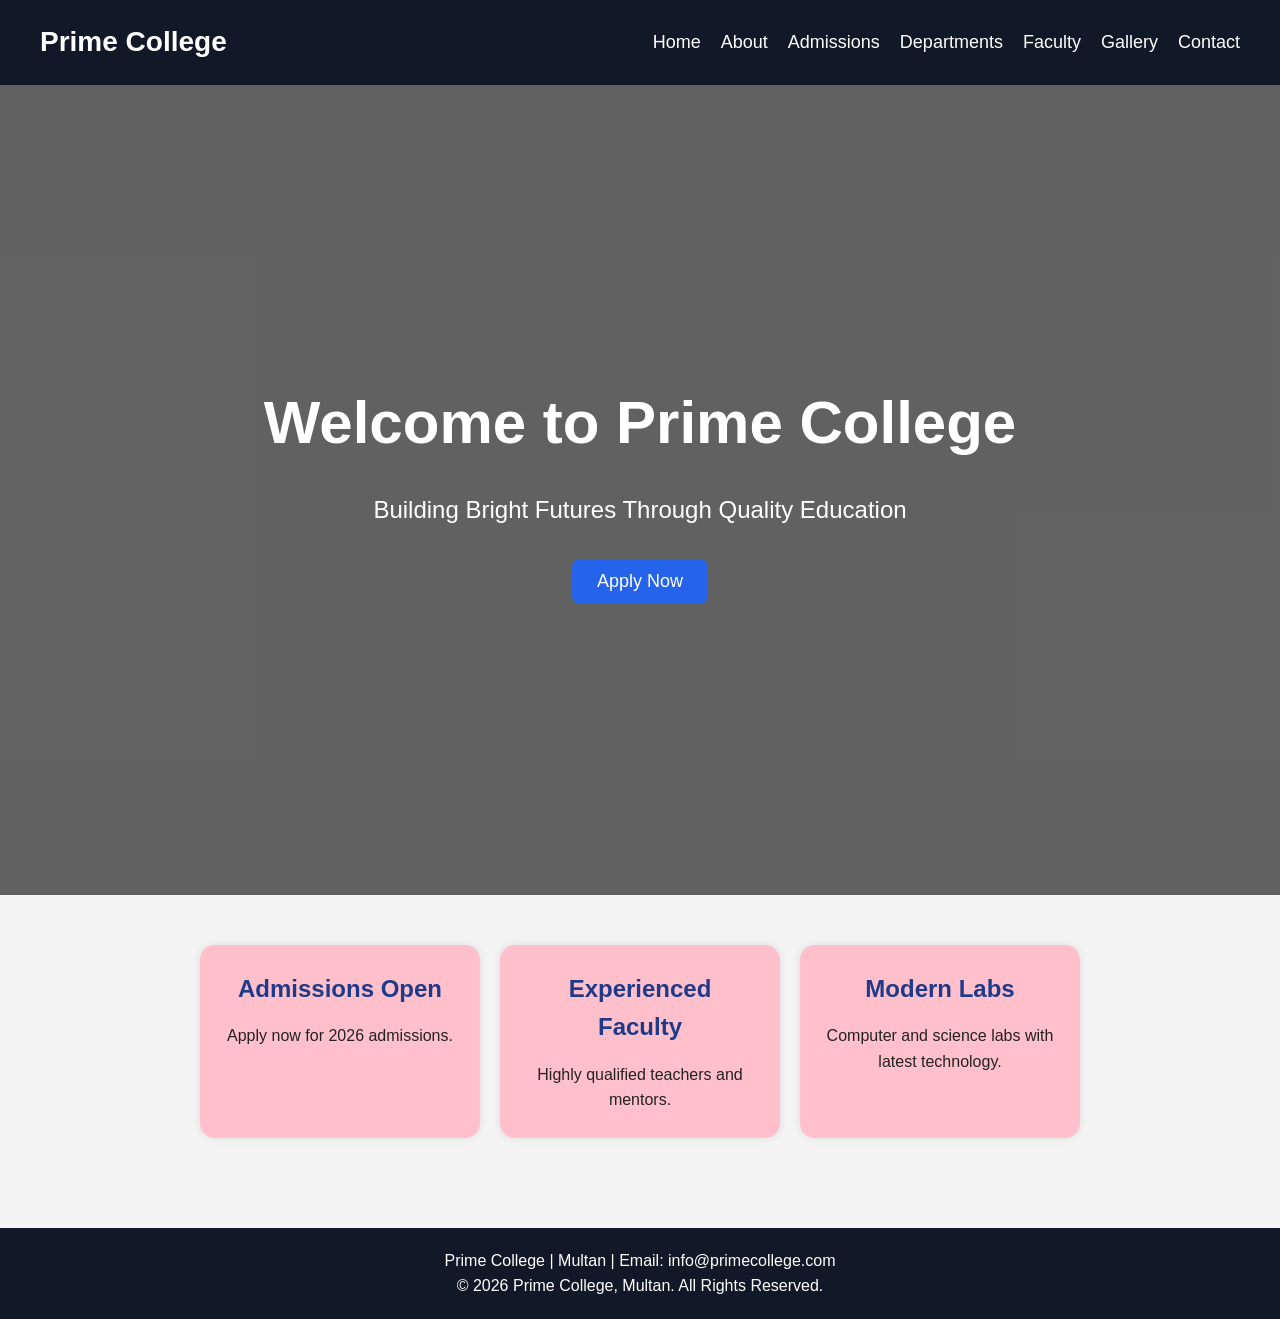
<file: index.html>
<!DOCTYPE html>
<html>
<head>
    <title>Prime College</title>
    <link rel="stylesheet" href="style.css">
</head>
<body>

    <header>
        <nav>
            <div class="logo">Prime College</div>

            <ul>
                <li><a href="index.html">Home</a></li>
                <li><a href="about.html">About</a></li>
                <li><a href="admissions.html">Admissions</a></li>
                <li><a href="departments.html">Departments</a></li>
                <li><a href="faculty.html">Faculty</a></li>
                <li><a href="gallery.html">Gallery</a></li>
                <li><a href="contact.html">Contact</a></li>
            </ul>
        </nav>
    </header>

    <section class="hero">
        <div class="overlay">
            <h1>Welcome to Prime College</h1>
            <p>Building Bright Futures Through Quality Education</p>

            <button onclick="showMessage()">
                Apply Now
            </button>
        </div>
    </section>

    <section class="cards">

        <div class="card">
            <h2>Admissions Open</h2>
            <p>Apply now for 2026 admissions.</p>
        </div>

        <div class="card">
            <h2>Experienced Faculty</h2>
            <p>Highly qualified teachers and mentors.</p>
        </div>

        <div class="card">
            <h2>Modern Labs</h2>
            <p>Computer and science labs with latest technology.</p>
        </div>

    </section>

    <footer>
        <p>
            Prime College | Multan | Email: info@primecollege.com</p>
    <p>
        © 2026 Prime College, Multan. All Rights Reserved.
    </p>
    </footer>

    <script src="script.js"></script>

</body>
</html>
</file>
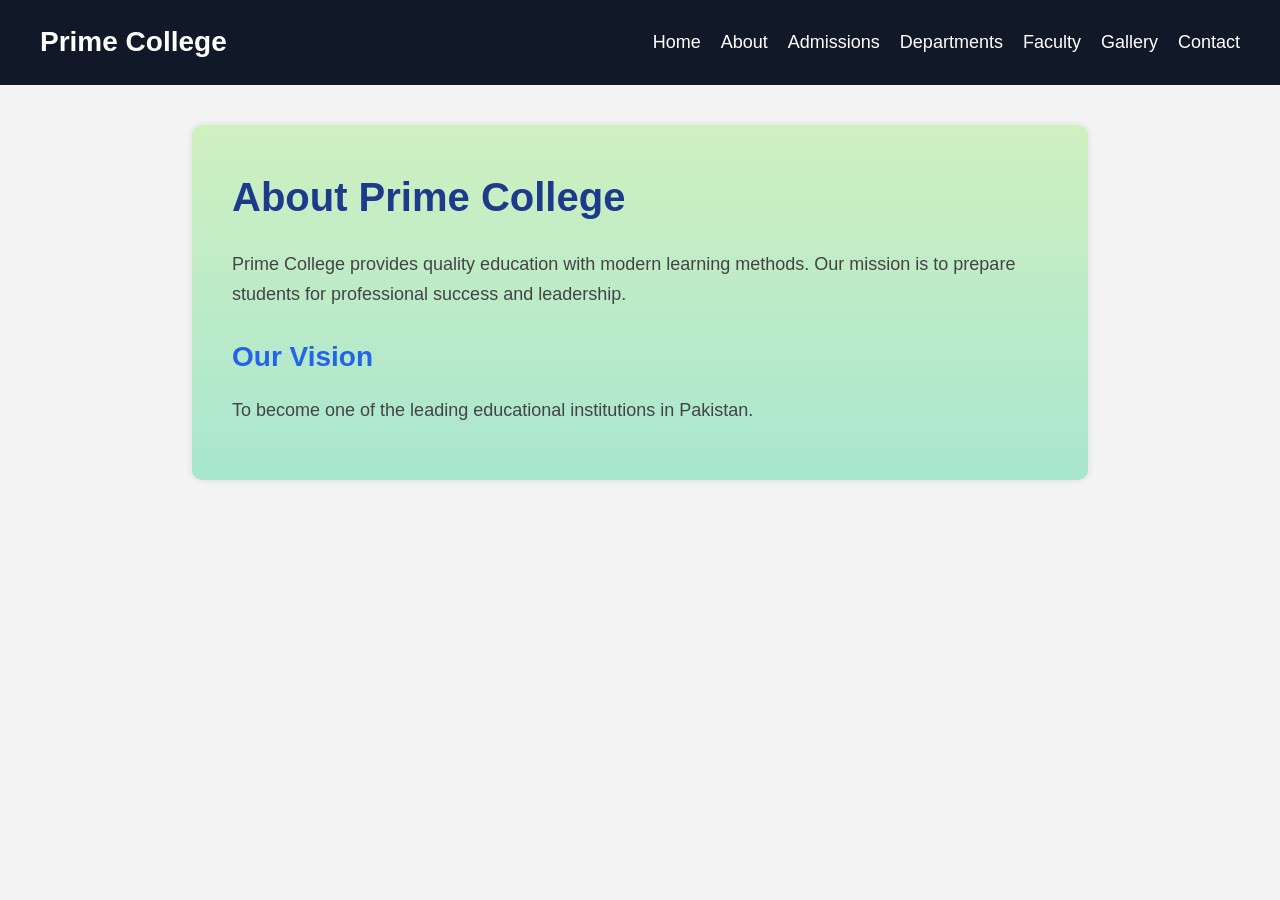
<file: about.html>
<!DOCTYPE html>
<html>
<head>
    <title>About Us</title>
    <link rel="stylesheet" href="style.css">
</head>
<body>

<nav>
    <div class="logo">Prime College</div>

    <ul>
        <li><a href="index.html">Home</a></li>
        <li><a href="about.html">About</a></li>
        <li><a href="admissions.html">Admissions</a></li>
        <li><a href="departments.html">Departments</a></li>
        <li><a href="faculty.html">Faculty</a></li>
        <li><a href="gallery.html">Gallery</a></li>
        <li><a href="contact.html">Contact</a></li>
    </ul>
</nav>

<section class="page-section">

    <h1>About Prime College</h1>

    <p>
        Prime College provides quality education with modern learning methods.
        Our mission is to prepare students for professional success and leadership.
    </p>

    <h2>Our Vision</h2>

    <p>
        To become one of the leading educational institutions in Pakistan.
    </p>

</section>

</body>
</html>
</file>
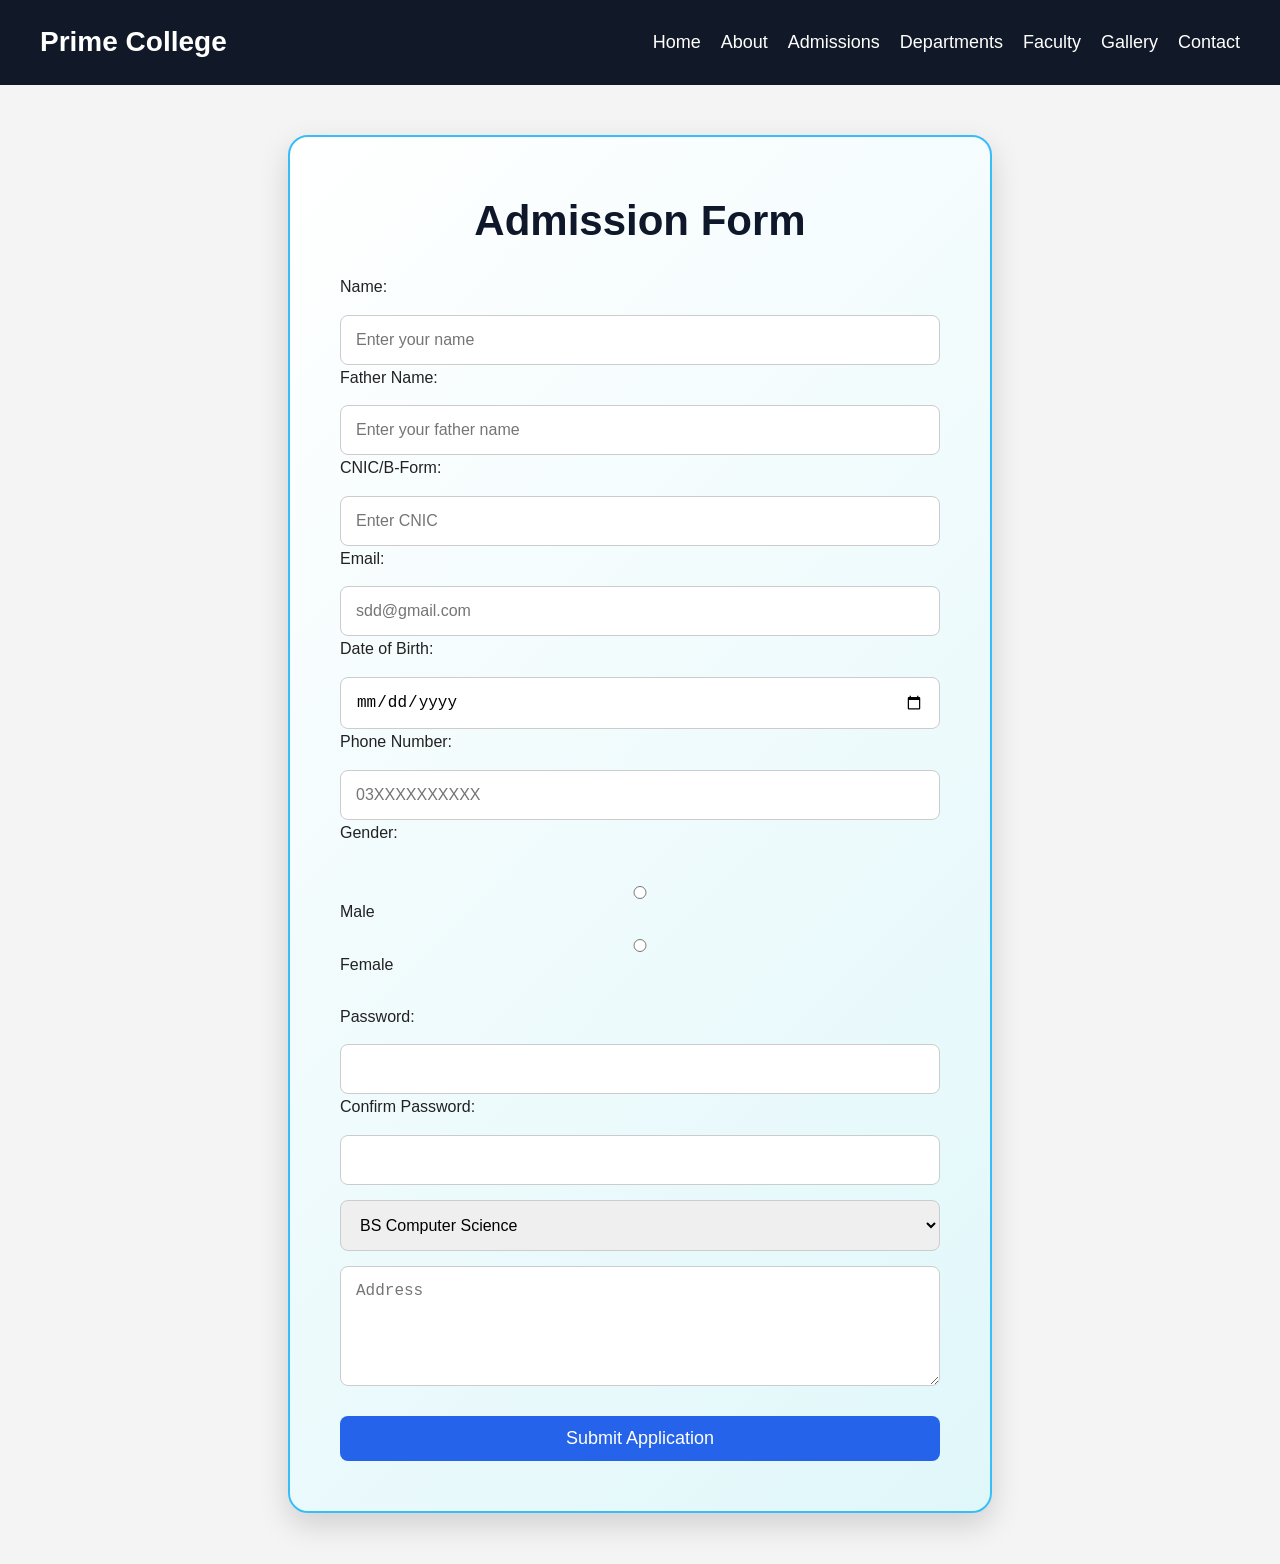
<file: admissions.html>
<!DOCTYPE html>
<html>
<head>
    <title>Admissions</title>
    <link rel="stylesheet" href="style.css">
</head>
<body>

<nav>
    <div class="logo">Prime College</div>

    <ul>
        <li><a href="index.html">Home</a></li>
        <li><a href="about.html">About</a></li>
        <li><a href="admissions.html">Admissions</a></li>
        <li><a href="departments.html">Departments</a></li>
        <li><a href="faculty.html">Faculty</a></li>
        <li><a href="gallery.html">Gallery</a></li>
        <li><a href="contact.html">Contact</a></li>
    </ul>
</nav>

<section class="page-section2">

    <h1>Admission Form</h1>

    <form>
<label>Name:</label>
<input type="text" id="name" placeholder="Enter your name">

<label>Father Name:</label>
<input type="text" id="fname" placeholder="Enter your father name" >

<label>CNIC/B-Form:</label>
<input type="text" id="cnic" placeholder="Enter CNIC">

<label>Email:</label>
<input type="email" id="email" placeholder="sdd@gmail.com">

<label>Date of Birth:</label>
<input type="date" id="birth">

<label>Phone Number:</label>
<input type="number" id="phone" placeholder="03XXXXXXXXXX">

<label>Gender:</label><br>
<input type="radio" name="gender" value="male">Male
<input type="radio" name="gender" value="female">Female<br><br>

<label>Password:</label>
<input type="password" id="pass">

<label>Confirm Password:</label>
<input type="password" id="cpass">

<select>
 <option>BS Computer Science</option>
 <option> IT</option>
 <option>Engineering</option>
 <option>Medical</option>
<option>Commerce</option>
 <option>English</option>
 <option>Graphing Designing</option>
 <option>BBA</option>
  <option>ICS</option>
   </select>

  <textarea placeholder="Address"></textarea>

  <button onclick="validate()" type="submit">
   Submit Application
   </button>

    </form>

</section>
<script>
function validate(){

let name=document.getElementById("name").value;
let fname=document.getElementById("fname").value;
let cnic=document.getElementById("cnic").value;
let email=document.getElementById("email").value;
let dob=document.getElementById("birth").value;
let phone=document.getElementById("phone").value;
let pass=document.getElementById("pass").value;
let cpass=document.getElementById("cpass").value;

let gender=document.querySelector('input[name="gender"]:checked');
let course=document.querySelector('input[name="course"]:checked');

if(name==""||fname==""||cnic==""||email==""||dob==""||phone==""||pass==""||cpass==""){
alert("❌ Please fill all fields");
return;
}

else if(cnic.length!=13){
alert("❌ Please enter 13 digit CNIC");
return;
}

else if(!gender){
alert("❌ Please select gender");
return;
}

else if(!course){
alert("❌ Please select course");
return;
}


else if(pass!=cpass){
alert("❌ Password does not match");
return;
}

else{
alert("🎉 Registration Successful!");
}

}
</script>


</body>
</html>
</file>
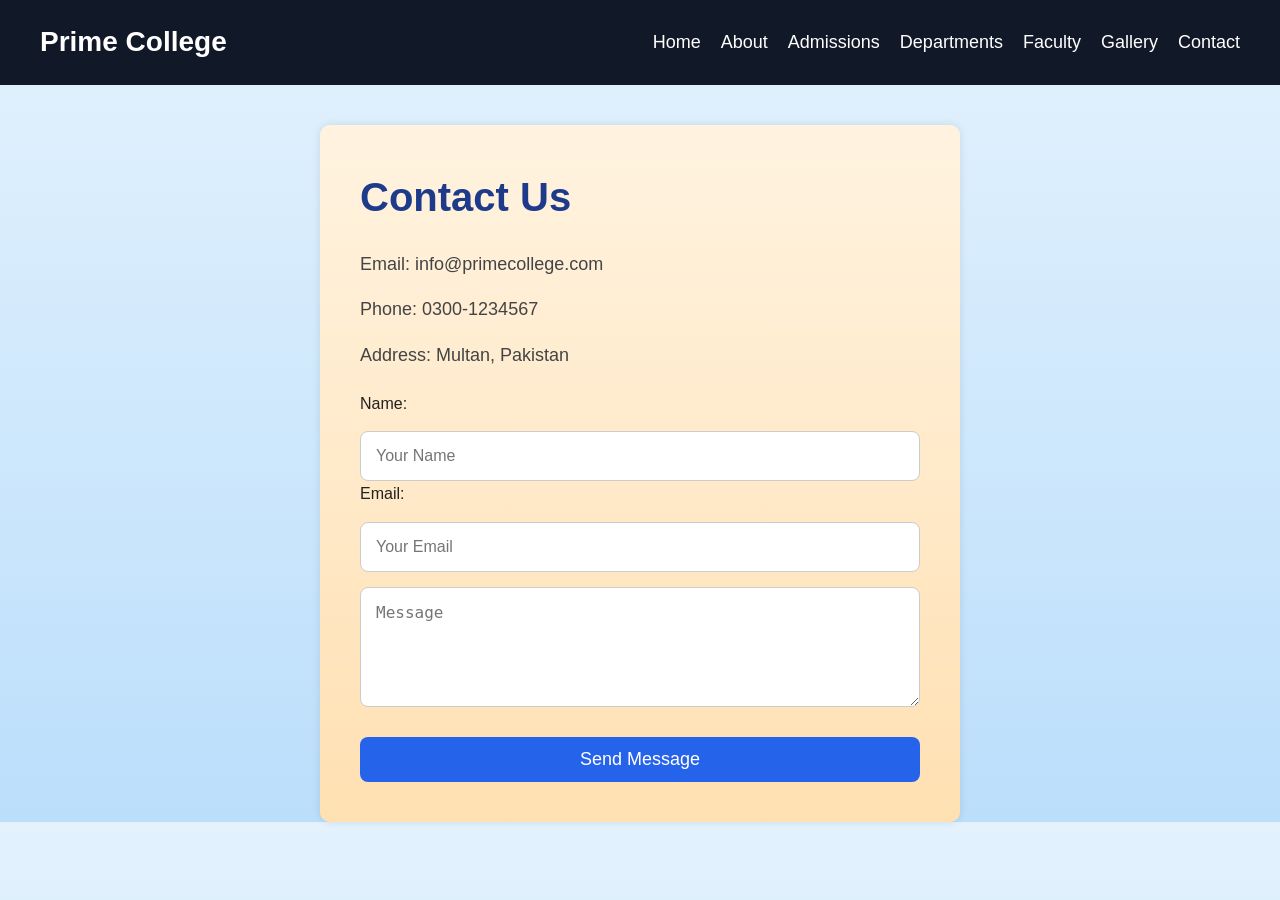
<file: contact.html>
<!DOCTYPE html>
<html>
<head>
    <title>Contact</title>
    <link rel="stylesheet" href="style.css">
<style>
body{
background:linear-gradient(to bottom, #e3f2fd, #bbdefb);;
}
</style>
</head>
<body>

<nav>
    <div class="logo">Prime College</div>

    <ul>
        <li><a href="index.html">Home</a></li>
        <li><a href="about.html">About</a></li>
        <li><a href="admissions.html">Admissions</a></li>
        <li><a href="departments.html">Departments</a></li>
        <li><a href="faculty.html">Faculty</a></li>
        <li><a href="gallery.html">Gallery</a></li>
        <li><a href="contact.html">Contact</a></li>
    </ul>
</nav>

<section class="page-section1">

    <h1>Contact Us</h1>

    <p>Email: info@primecollege.com</p>

    <p>Phone: 0300-1234567</p>

    <p>Address: Multan, Pakistan</p>

    <form>
        <label>Name:</label>
        <input type="text" id="fname" placeholder="Your Name">
         <label>Email:</label>
        <input type="email" id="mail" placeholder="Your Email">

        <textarea placeholder="Message"></textarea>
       

        <button onclick="validate()">
            Send Message
        </button>
    </form>

</section>
<script>
function validate(){

let fname=document.getElementById("fname").value;
let mail=document.getElementById("mail").value;

if(name=="" || mail==""){
alert("❌ Please fill all fields");
return;
}
}
</script>



</body>
</html>
</file>
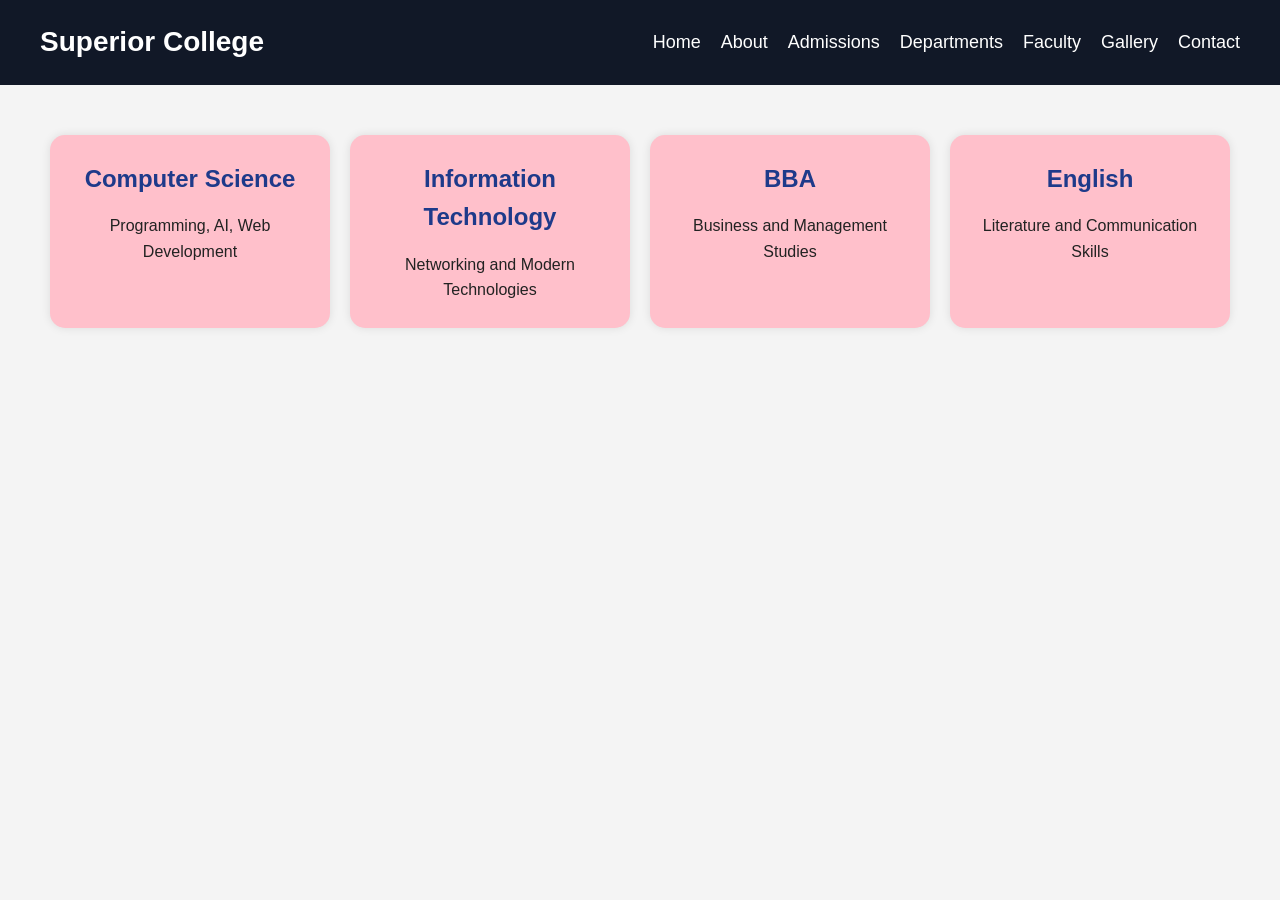
<file: Departments.html>
<!DOCTYPE html>
<html>
<head>
    <title>Departments</title>
    <link rel="stylesheet" href="style.css">
</head>
<body>

<nav>
    <div class="logo">Superior College</div>

    <ul>
        <li><a href="index.html">Home</a></li>
        <li><a href="about.html">About</a></li>
        <li><a href="admissions.html">Admissions</a></li>
        <li><a href="departments.html">Departments</a></li>
        <li><a href="faculty.html">Faculty</a></li>
        <li><a href="gallery.html">Gallery</a></li>
        <li><a href="contact.html">Contact</a></li>
    </ul>
</nav>

<section class="cards">

    <div class="card">
        <h2>Computer Science</h2>
        <p>Programming, AI, Web Development</p>
    </div>

    <div class="card">
        <h2>Information Technology</h2>
        <p>Networking and Modern Technologies</p>
    </div>

    <div class="card">
        <h2>BBA</h2>
        <p>Business and Management Studies</p>
    </div>

    <div class="card">
        <h2>English</h2>
        <p>Literature and Communication Skills</p>
    </div>

</section>

</body>
</html>
</file>
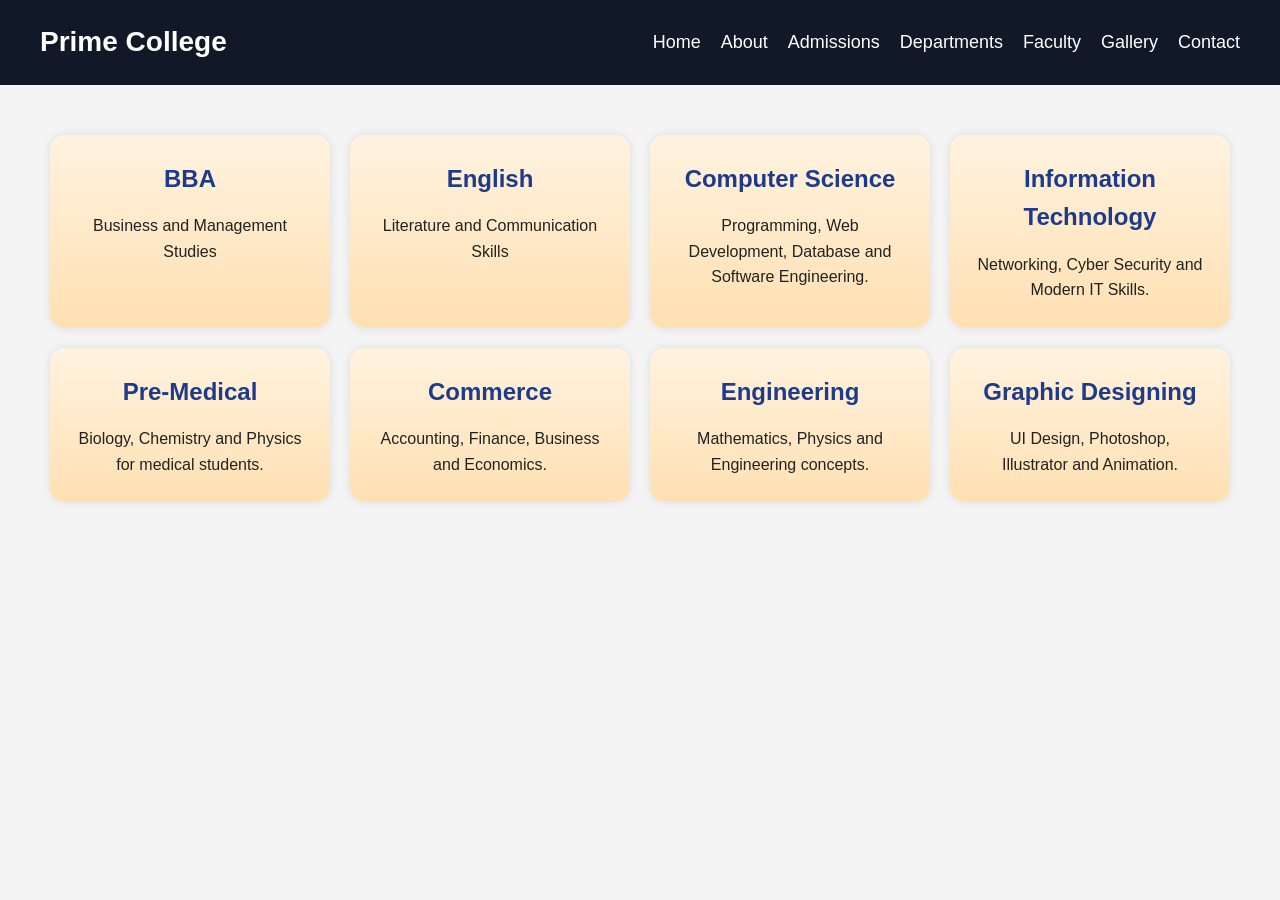
<file: departments.html>
<!DOCTYPE html>
<html>
<head>
    <title>Departments</title>
    <link rel="stylesheet" href="style.css">
    <style>
   .card{
   background:linear-gradient(to bottom, #fff3e0, #ffe0b2);
    }
   </style>
</head>
<body>

<nav>
    <div class="logo">Prime College</div>

    <ul>
        <li><a href="index.html">Home</a></li>
        <li><a href="about.html">About</a></li>
        <li><a href="admissions.html">Admissions</a></li>
        <li><a href="departments.html">Departments</a></li>
        <li><a href="faculty.html">Faculty</a></li>
        <li><a href="gallery.html">Gallery</a></li>
        <li><a href="contact.html">Contact</a></li>
    </ul>
</nav>

<section class="cards">

    <div class="card">
        <h2>BBA</h2>
        <p>Business and Management Studies</p>
    </div>

    <div class="card">
        <h2>English</h2>
        <p>Literature and Communication Skills</p>
    </div>
   <div class="card">
    <h2>Computer Science</h2>
    <p>Programming, Web Development, Database and Software Engineering.</p>
    </div>

    <div class="card">
    <h2>Information Technology</h2>
    <p>Networking, Cyber Security and Modern IT Skills.</p>
    </div>

   <div class="card">
    <h2>Pre-Medical</h2>
    <p>Biology, Chemistry and Physics for medical students.</p>
   </div>

    <div class="card">
    <h2>Commerce</h2>
    <p>Accounting, Finance, Business and Economics.</p>
  </div>

  <div class="card">
    <h2>Engineering</h2>
    <p>Mathematics, Physics and Engineering concepts.</p>
  </div>

  <div class="card">
    <h2>Graphic Designing</h2>
    <p>UI Design, Photoshop, Illustrator and Animation.</p>
  </div>




</section>

</body>
</html>
</file>
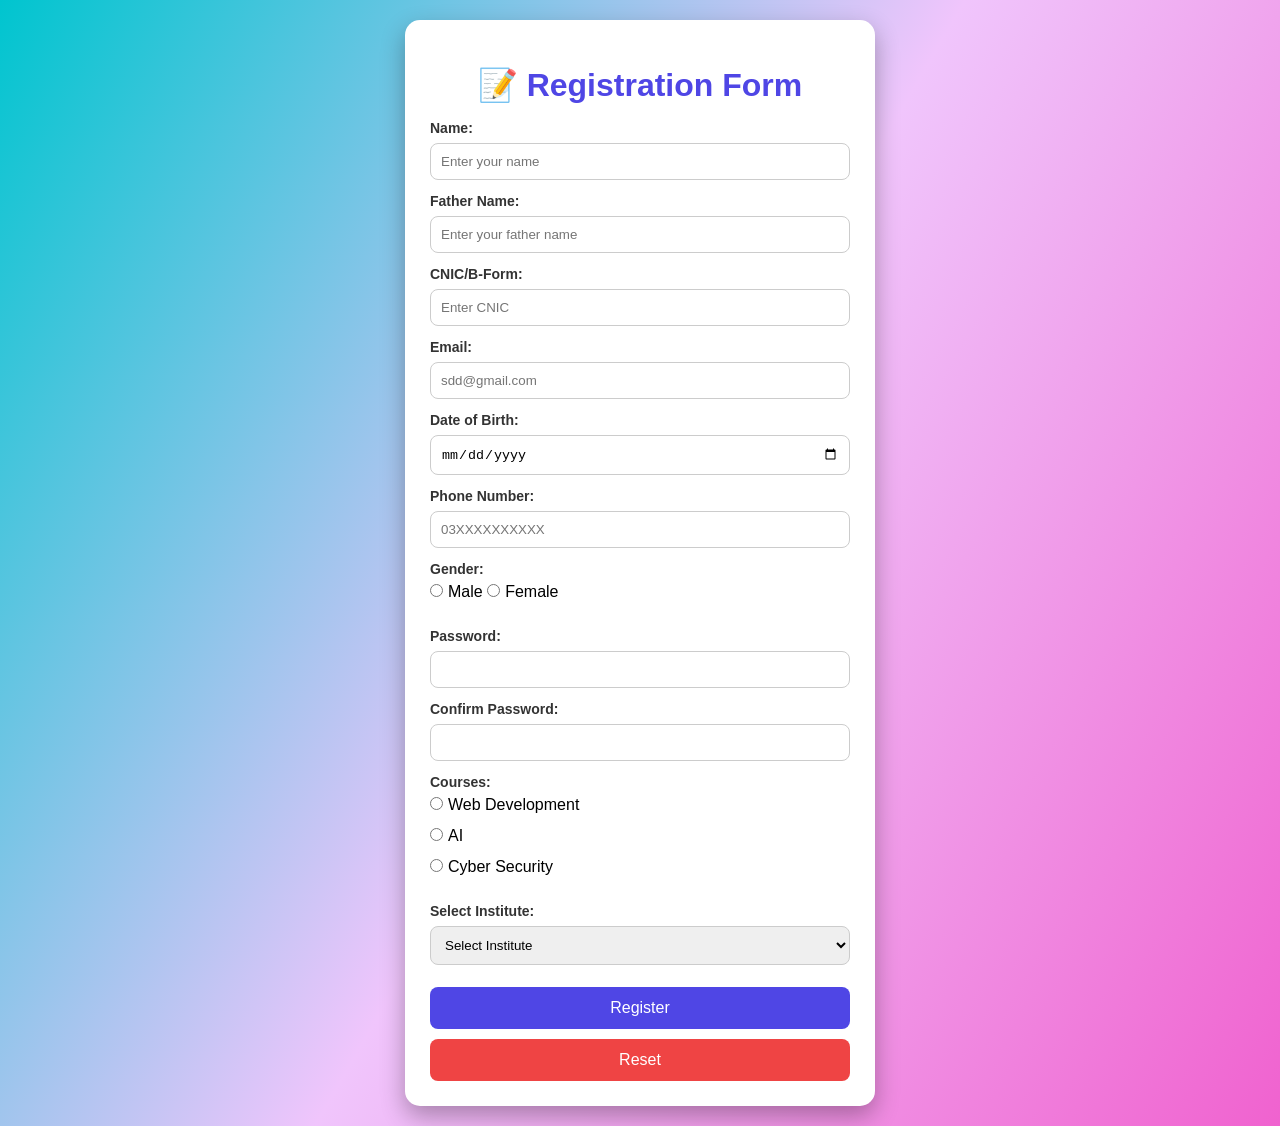
<file: registeration form.html>
<!doctype html>
<html>
<head>
<title>Registration Form</title>

<style>

body{
margin:0;
font-family:Arial;
background: linear-gradient(120deg,#00c5cf, #f0c5fc, #f062cf);

min-height:100vh;
display:flex;
justify-content:center;
align-items:center;
padding:20px;
box-sizing:border-box;
}

/* FORM CARD FIXED */
form{
background:white;
width:100%;
max-width:420px;
padding:25px;
border-radius:15px;
box-shadow:0 10px 25px rgba(0,0,0,0.3);
}

h1{
text-align:center;
color:#4f46e5;
margin-bottom:15px;
}

/* LABEL */
label{
font-weight:bold;
font-size:14px;
color:#333;
}

/* INPUTS */
input,select{
width:100%;
padding:10px;
margin:6px 0 12px 0;
border:1px solid #ccc;
border-radius:8px;
outline:none;
transition:0.3s;
box-sizing:border-box;
}

input:focus,select:focus{
border-color:#4f46e5;
box-shadow:0 0 5px rgba(79,70,229,0.3);
}

/* RADIO */
input[type="radio"]{
width:auto;
margin-right:5px;
}

/* BUTTONS */
button{
width:100%;
padding:12px;
margin-top:10px;
border:none;
border-radius:8px;
font-size:16px;
cursor:pointer;
transition:0.3s;
}

button[onclick]{
background:#4f46e5;
color:white;
}

button[onclick]:hover{
background:#3730a3;
transform:scale(1.02);
}

button[type="reset"]{
background:#ef4444;
color:white;
}

button[type="reset"]:hover{
background:#b91c1c;
transform:scale(1.02);
}

</style>
</head>

<body>

<form>

<h1>📝 Registration Form</h1>

<label>Name:</label>
<input type="text" id="name" placeholder="Enter your name">

<label>Father Name:</label>
<input type="text" id="fname" placeholder="Enter your father name" >

<label>CNIC/B-Form:</label>
<input type="text" id="cnic" placeholder="Enter CNIC">

<label>Email:</label>
<input type="email" id="email" placeholder="sdd@gmail.com">

<label>Date of Birth:</label>
<input type="date" id="birth">

<label>Phone Number:</label>
<input type="number" id="phone" placeholder="03XXXXXXXXXX">

<label>Gender:</label><br>
<input type="radio" name="gender" value="male">Male
<input type="radio" name="gender" value="female">Female<br><br>

<label>Password:</label>
<input type="password" id="pass">

<label>Confirm Password:</label>
<input type="password" id="cpass">

<label>Courses:</label><br>
<input type="radio" name="course">Web Development<br>
<input type="radio" name="course">AI<br>
<input type="radio" name="course">Cyber Security<br><br>

<label>Select Institute:</label>
<select>
<option>Select Institute</option>
<option>Women University Multan</option>
<option>BZU Multan</option>
<option>NUST Islamabad</option>
<option>UET Lahore</option>
</select>

<button type="button" onclick="validate()">Register</button>
<button type="reset">Reset</button>

</form>

<script>
function validate(){

let name=document.getElementById("name").value;
let fname=document.getElementById("fname").value;
let cnic=document.getElementById("cnic").value;
let email=document.getElementById("email").value;
let dob=document.getElementById("birth").value;
let phone=document.getElementById("phone").value;
let pass=document.getElementById("pass").value;
let cpass=document.getElementById("cpass").value;

let gender=document.querySelector('input[name="gender"]:checked');
let course=document.querySelector('input[name="course"]:checked');
let institute=document.querySelector("select").value;

if(name==""||fname==""||cnic==""||email==""||dob==""||phone==""||pass==""||cpass==""){
alert("❌ Please fill all fields");
return;
}

else if(cnic.length!=13){
alert("❌ Please enter 13 digit CNIC");
return;
}

else if(!gender){
alert("❌ Please select gender");
return;
}

else if(!course){
alert("❌ Please select course");
return;
}

else if(institute=="Select Institute"){
alert("❌ Please select institute");
return;
}

else if(pass!=cpass){
alert("❌ Password does not match");
return;
}

else{
alert("🎉 Registration Successful!");
}

}
</script>

</body>
</html>
</file>
<file: style.css>
/* RESET */
*{
    margin: 0;
    padding: 0;
    box-sizing: border-box;
}

/* BODY */
body{
    font-family: Arial, sans-serif;
    background-color: #f4f4f4;
    color: #222;
    line-height: 1.6;
}

/* NAVBAR */
nav{
    background-color: #111827;
    display: flex;
    justify-content: space-between;
    align-items: center;
    padding: 20px 40px;
    position: sticky;
    top: 0;
    z-index: 1000;
}

.logo{
    color: white;
    font-size: 28px;
    font-weight: bold;
}

nav ul{
    list-style: none;
    display: flex;
}

nav ul li{
    margin-left: 20px;
}

nav ul li a{
    color: white;
    text-decoration: none;
    font-size: 18px;
    transition: 0.3s;
}

nav ul li a:hover{
    color: #60a5fa;
}

.hero{
    height: 90vh;
    background-image: url('https://pcahs.prime.edu.pk/wp-content/uploads/2025/11/pcahs-scaled.jpg');
    background-size: cover;
    background-position: center;
}

.overlay{
    background-color: rgba(0,0,0,0.6);
    height: 100%;
    display: flex;
    flex-direction: column;
    justify-content: center;
    align-items: center;
    color: white;
    text-align: center;
    padding: 20px;
}

.overlay h1{
    font-size: 60px;
}

.overlay p{
    font-size: 24px;
    margin-top: 20px;
}

button{
    margin-top: 30px;
    padding: 12px 25px;
    border: none;
    background-color: #2563eb;
    color: white;
    border-radius: 8px;
    cursor: pointer;
    font-size: 18px;
    transition: 0.3s;
}

button:hover{
    background-color: #1d4ed8;
    transform: scale(1.05);
}

.cards{
    display: flex;
    justify-content: center;
    flex-wrap: wrap;
    gap: 20px;
    padding: 50px;
}

.card{
    background-color: pink;
    width: 280px;
    padding: 25px;
    border-radius: 15px;
    box-shadow: 0 0 10px rgba(0,0,0,0.1);
    text-align: center;
    transition: 0.3s;
}

.card:hover{
    transform: translateY(-8px);
}

.card h2{
    margin-bottom: 15px;
    color: #1e3a8a;
}
.page-section{
    width: 70%;
    margin: auto;
    padding: 40px 0;
}




.page-section h1{
    font-size: 40px;
    margin-bottom: 20px;
    color: #1e3a8a;
}

.page-section h2{
    font-size: 28px;
    margin-top: 25px;
    margin-bottom: 15px;
    color: #2563eb;
}

.page-section p{
    font-size: 18px;
    line-height: 1.7;
    margin-bottom: 15px;
    color: #444;
}

.page-section{

    background:linear-gradient(to bottom, #d0f0c0, #a8e6cf);
    padding: 40px;
    border-radius: 10px;
    margin-top: 40px;
    box-shadow: 0 0 8px rgba(0,0,0,0.1);
}
.page-section1{
    width: 50%;
     background:linear-gradient(to bottom, #e3f2fd, #bbdefb);
    margin: auto;
    padding: 40px 0;
}


.page-section1 h1{
    font-size: 40px;
    margin-bottom: 20px;
    color: #1e3a8a;
}

.page-section1 h2{
    font-size: 28px;
    margin-top: 25px;
    margin-bottom: 15px;
    color: #2563eb;
}

.page-section1 p{
    font-size: 18px;
    line-height: 1.7;
    margin-bottom: 15px;
    color: #444;
}

.page-section1{

    background:linear-gradient(to bottom, #fff3e0, #ffe0b2);;
    padding: 40px;
    border-radius: 10px;
    margin-top: 40px;
    box-shadow: 0 0 8px rgba(0,0,0,0.1);
}
.page-section2 {
    width: 55%;
    margin: 50px auto;
    padding: 50px;

    background: linear-gradient(135deg, #ffffff, #e0f7fa);
    border-radius: 20px;

    box-shadow: 0 12px 30px rgba(0,0,0,0.15);

    border: 2px solid #38bdf8;
}

/* Main Heading */
.page-section2 h1 {
    font-size: 42px;
    margin-bottom: 20px;
    color: #0f172a;
    text-align: center;
    font-weight: bold;
}

/* Sub Heading */
.page-section2 h2 {
    font-size: 28px;
    margin-top: 25px;
    margin-bottom: 15px;
    color: #0284c7;
    border-left: 5px solid #38bdf8;
    padding-left: 10px;
}

/* Paragraph */
.page-section2 p {
    font-size: 18px;
    line-height: 1.8;
    margin-bottom: 15px;
    color: #334155;
    text-align: justify;
}

/* Hover Effect */
.page-section2:hover {
    transform: translateY(-5px);
    transition: 0.4s ease;
    box-shadow: 0 18px 40px rgba(0,0,0,0.2);
}



@media(max-width:768px){

    .page-section{
        width: 90%;
        padding: 25px;
    }

    .page-section h1{
        font-size: 30px;
    }

    .page-section h2{
        font-size: 22px;
    }

    .page-section p{
        font-size: 16px;
    }
}
.about-container{
    display: flex;
    gap: 40px;
    align-items: center;
    flex-wrap: wrap;
    margin-top: 30px;
}

.about-container img{
    width: 450px;
    border-radius: 15px;
}

.about-text{
    flex: 1;
}

/* COURSES PAGE */
.course-boxes{
    display: flex;
    gap: 25px;
    flex-wrap: wrap;
    justify-content: center;
    margin-top: 40px;
}

.course{
    background: white;
    width: 300px;
    padding: 25px;
    border-radius: 15px;
    text-align: center;
    box-shadow: 0 0 12px rgba(0,0,0,0.1);
    transition: 0.3s;
}

.course:hover{
    transform: scale(1.03);
}

.course h2{
    color: #2563eb;
    margin-bottom: 15px;
}

/* FORM */
form{
    display: flex;
    flex-direction: column;
    margin-top: 20px;
}

input,
textarea,
select{
    padding: 15px;
    margin-top: 15px;
    border-radius: 8px;
    border: 1px solid #ccc;
    font-size: 16px;
    outline: none;
}

input:focus,
textarea:focus,
select:focus{
    border-color: #2563eb;
    box-shadow: 0 0 5px rgba(37,99,235,0.5);
}

textarea{
    height: 120px;
}

/* CONTACT PAGE */
.contact-box{
    background: white;
    padding: 35px;
    border-radius: 15px;
    box-shadow: 0 0 10px rgba(0,0,0,0.1);
}

/* GALLERY */
.gallery{
    display: flex;
    flex-wrap: wrap;
    justify-content: center;
    gap: 20px;
    padding: 40px;
}

.gallery img{
    width: 350px;
    border-radius: 12px;
    transition: 0.3s;
}

.gallery img:hover{
    transform: scale(1.05);
}

/* TEACHERS PAGE */
.teachers{
    display: flex;
    flex-wrap: wrap;
    gap: 25px;
    justify-content: center;
}

.teacher-card{
    background: white;
    width: 260px;
    text-align: center;
    padding: 25px;
    border-radius: 15px;
    box-shadow: 0 0 10px rgba(0,0,0,0.1);
}

.teacher-card img{
    width: 120px;
    height: 120px;
    border-radius: 50%;
    margin-bottom: 15px;
}

/* FOOTER */
footer{
    background-color: #111827;
    color: white;
    text-align: center;
    padding: 20px;
    margin-top: 40px;
}

/* RESPONSIVE */
@media(max-width:768px){

    nav{
        flex-direction: column;
    }

    nav ul{
        flex-direction: column;
        text-align: center;
        margin-top: 20px;
    }

    nav ul li{
        margin: 10px 0;
    }

    .overlay h1{
        font-size: 40px;
    }

    .overlay p{
        font-size: 18px;
    }

    .cards{
        flex-direction: column;
        align-items: center;
    }

    .about-container{
        flex-direction: column;
        text-align: center;
    }

    .about-container img{
        width: 100%;
    }

    .gallery img{
        width: 100%;
    }

    .page-section{
        width: 92%;
    }
}
</file>
